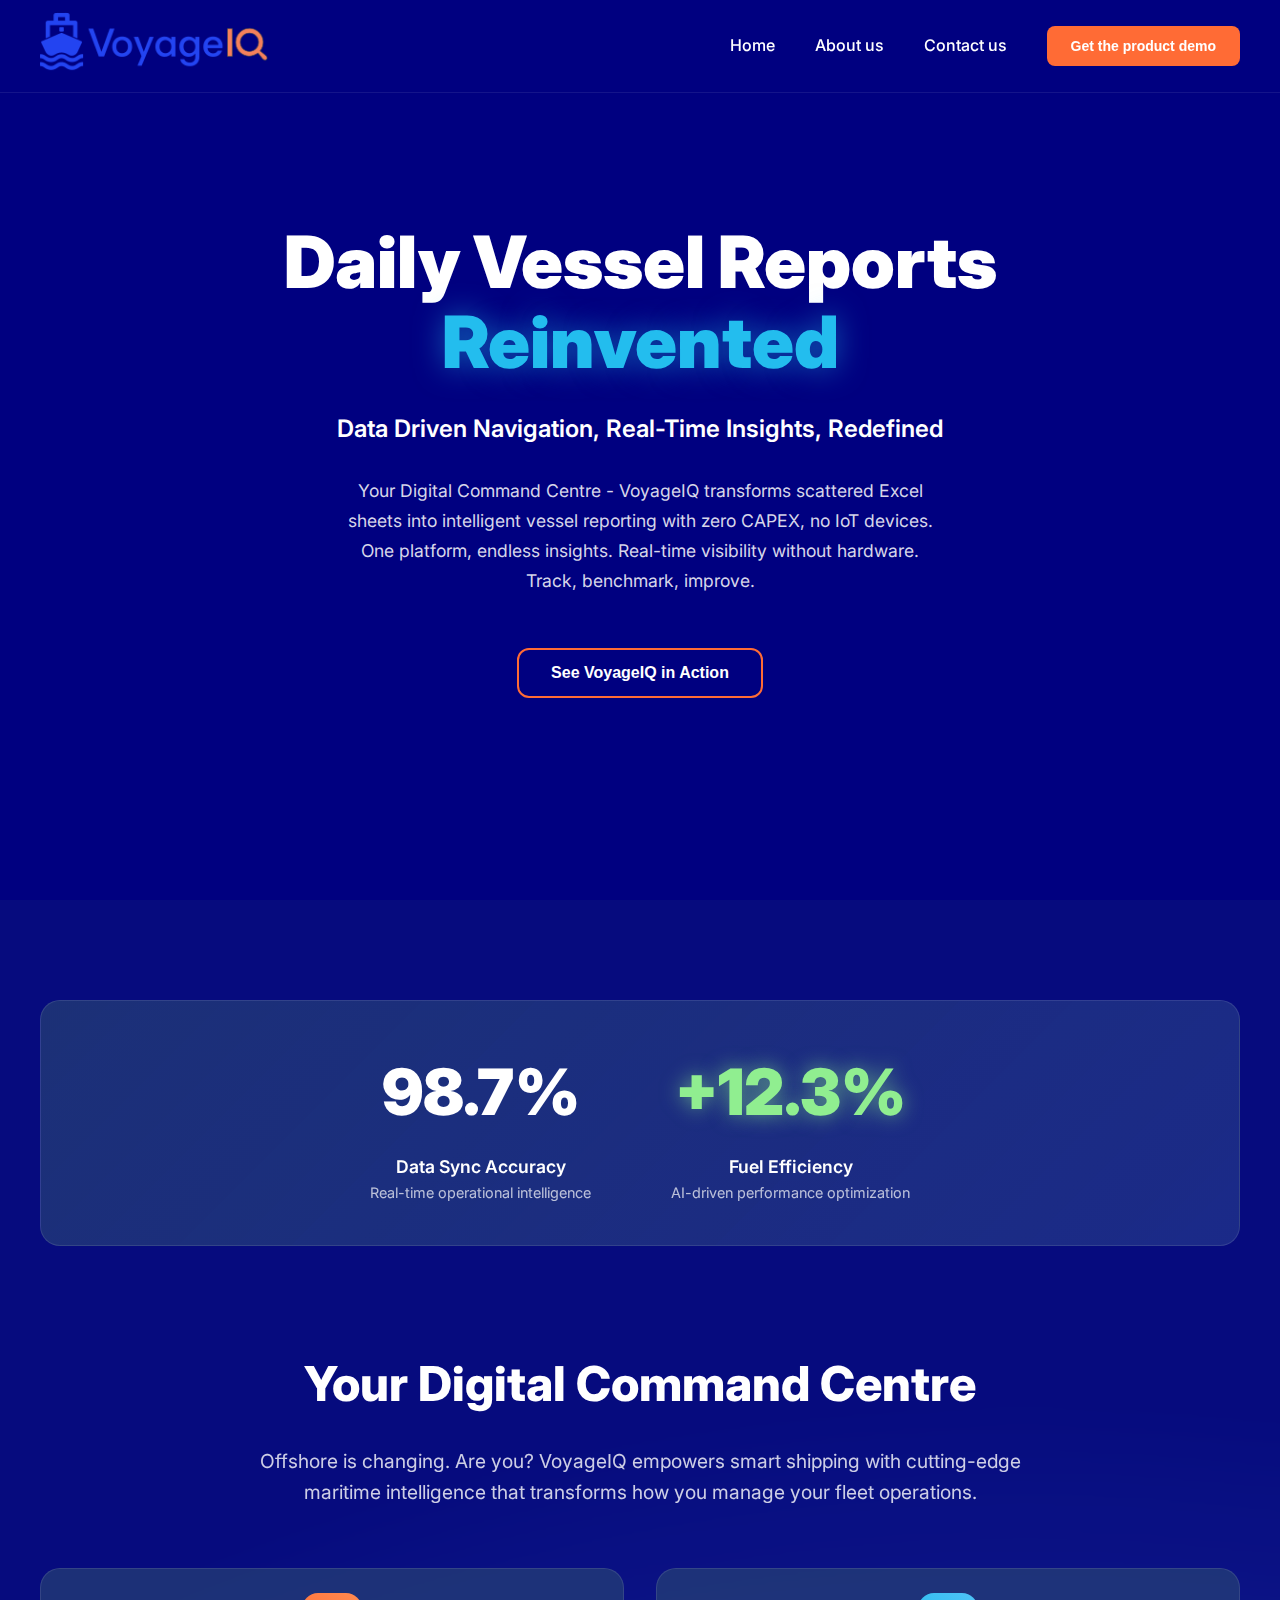
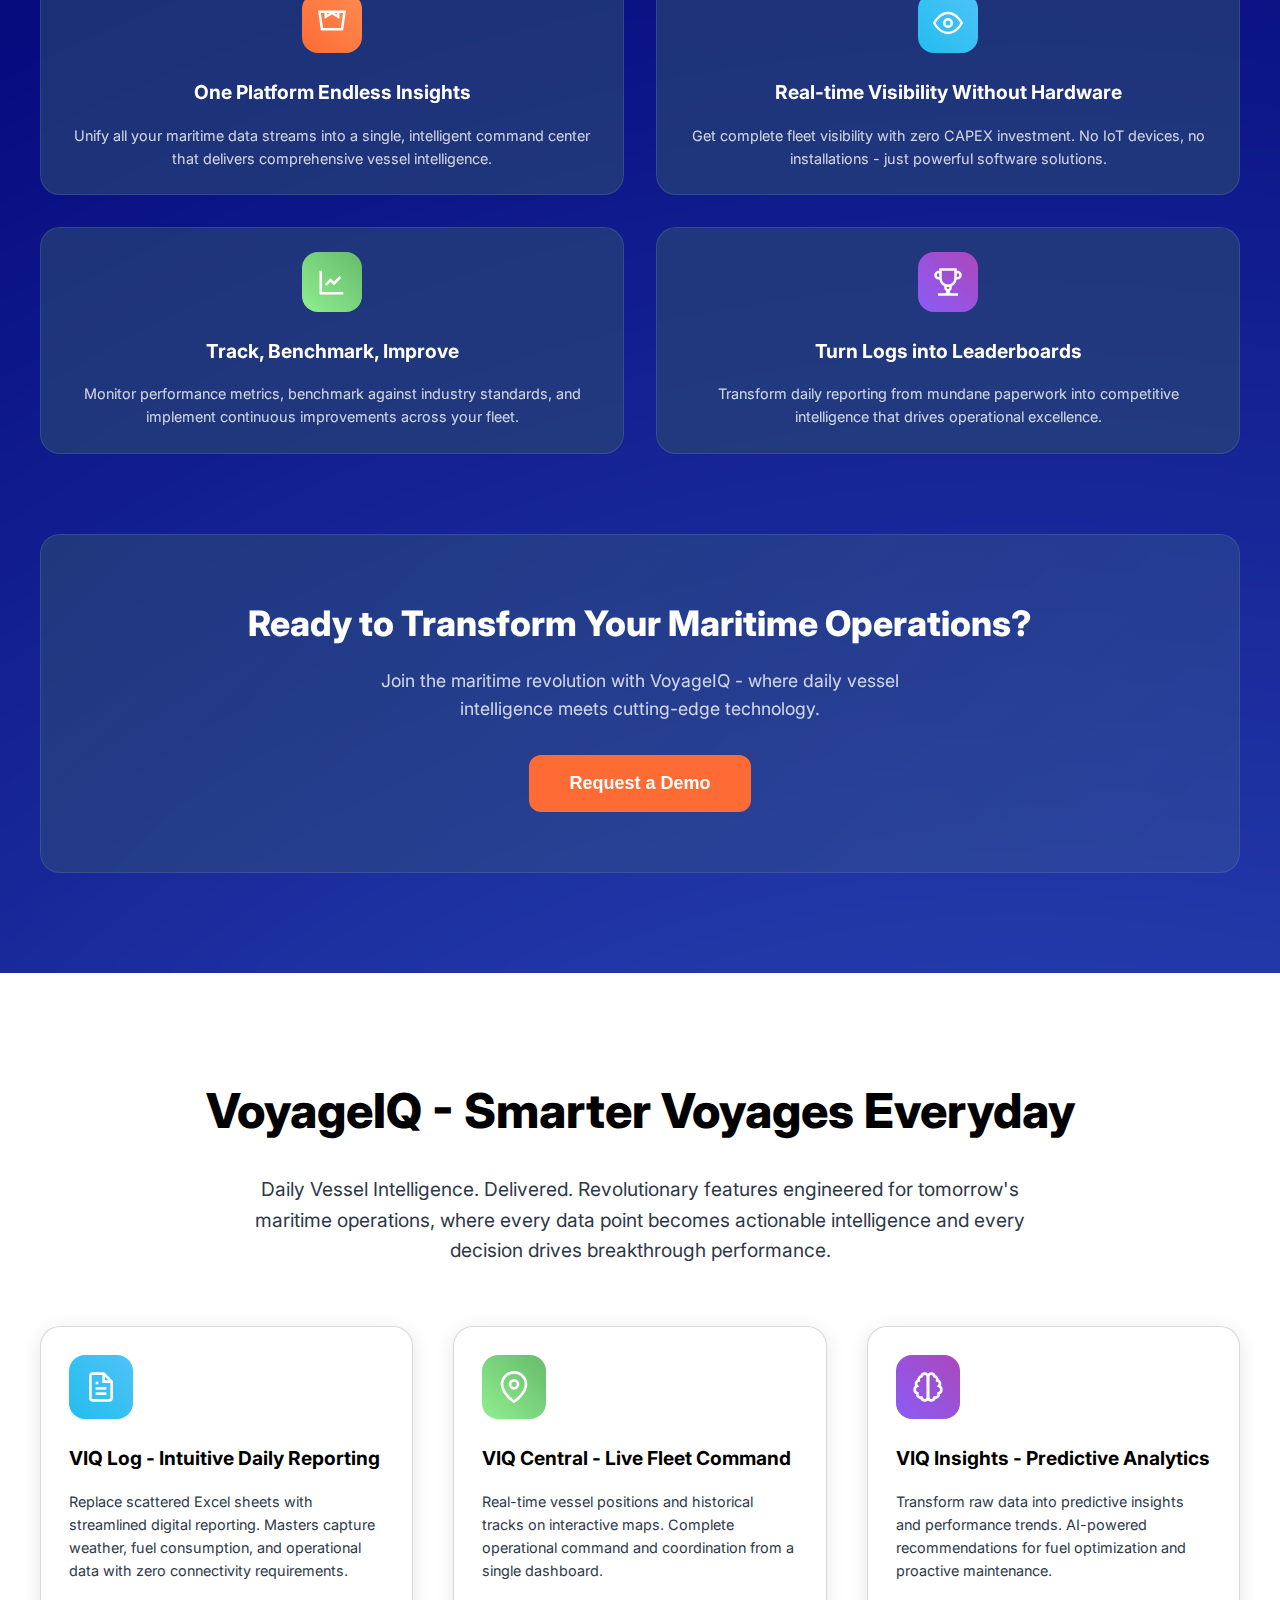
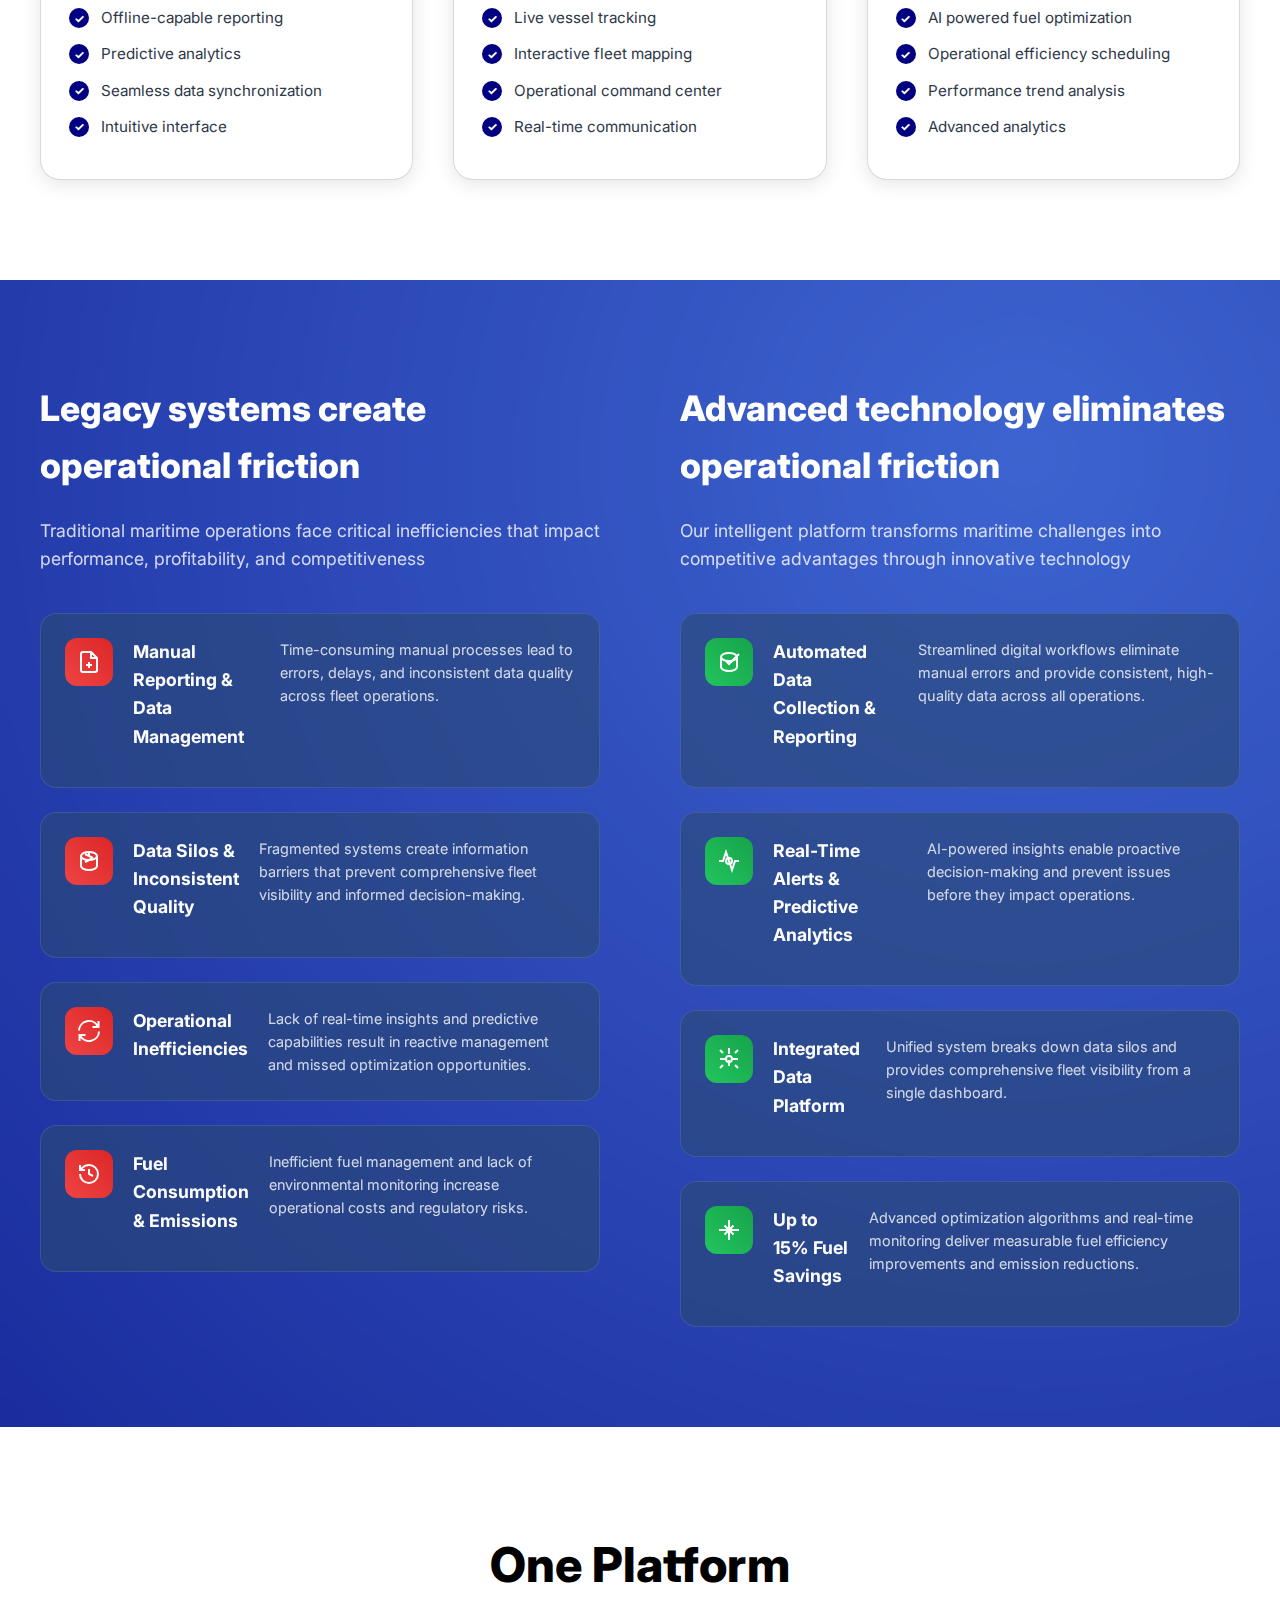
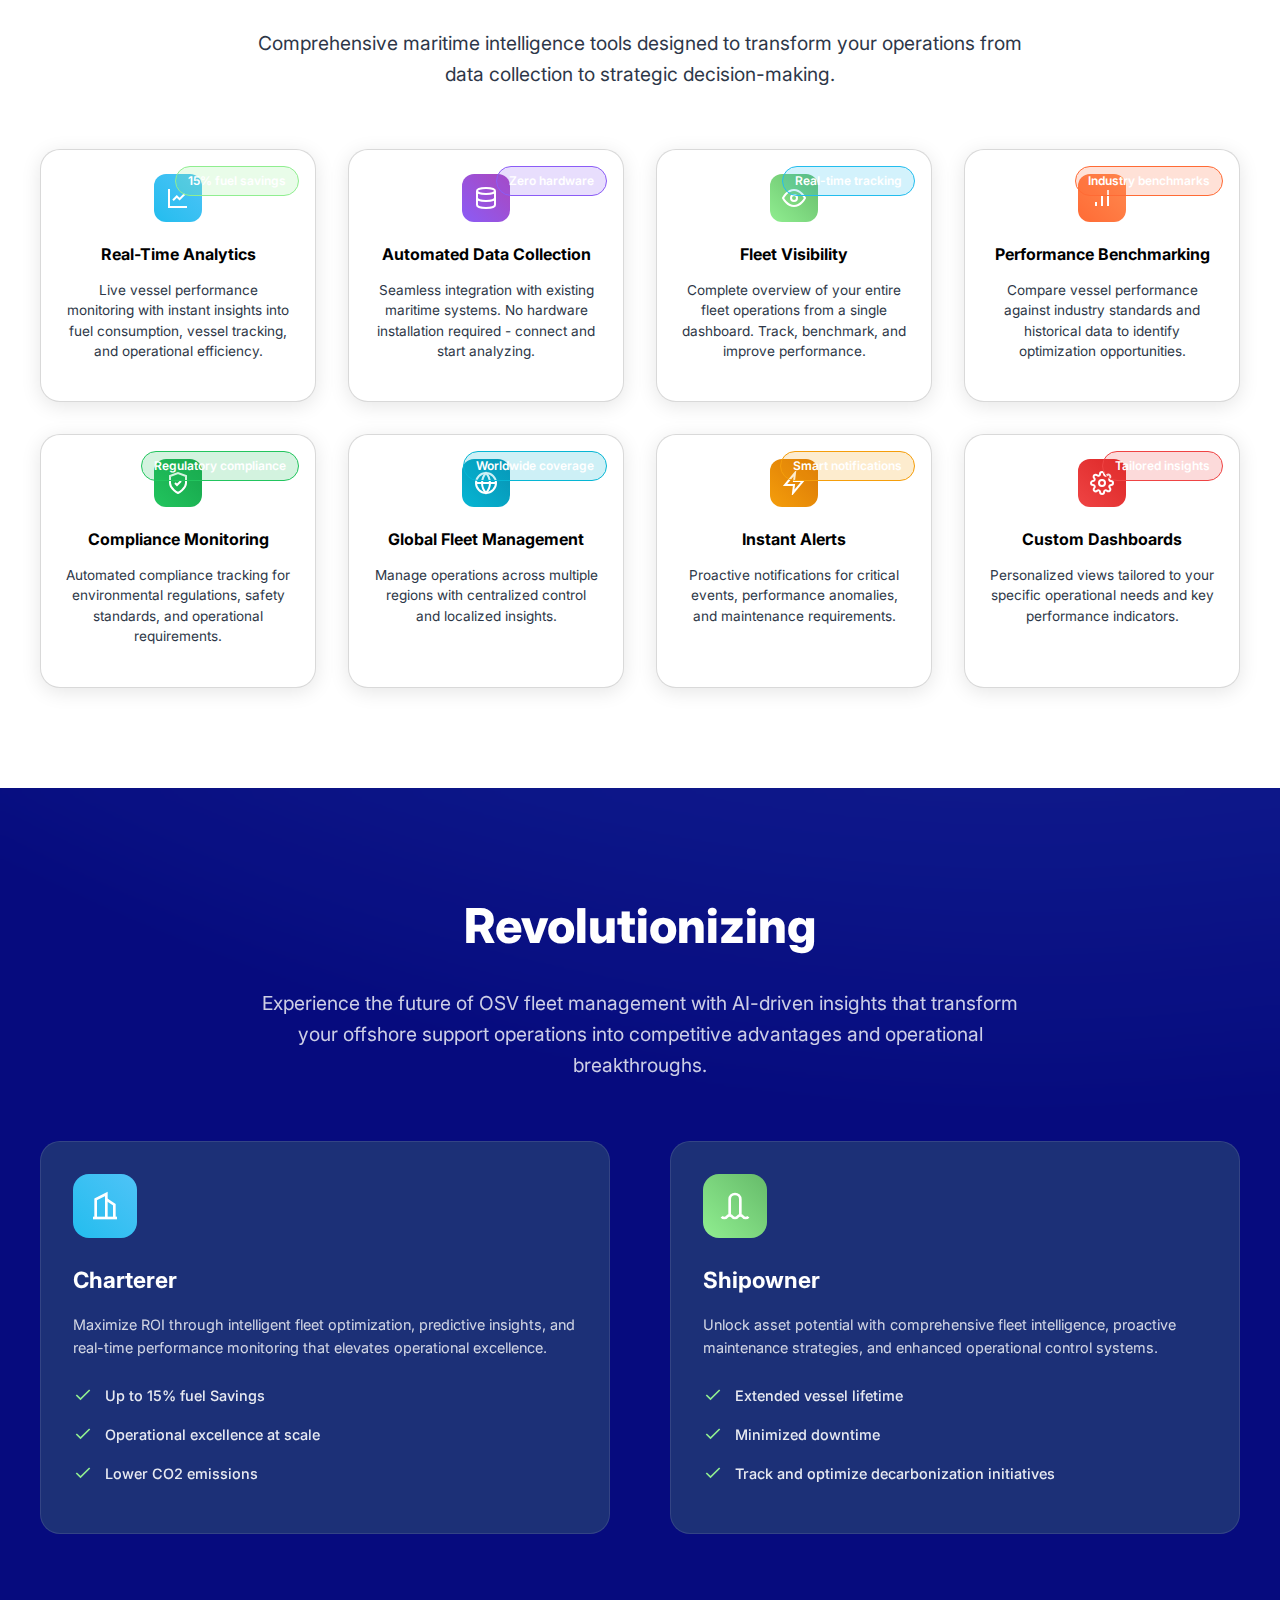
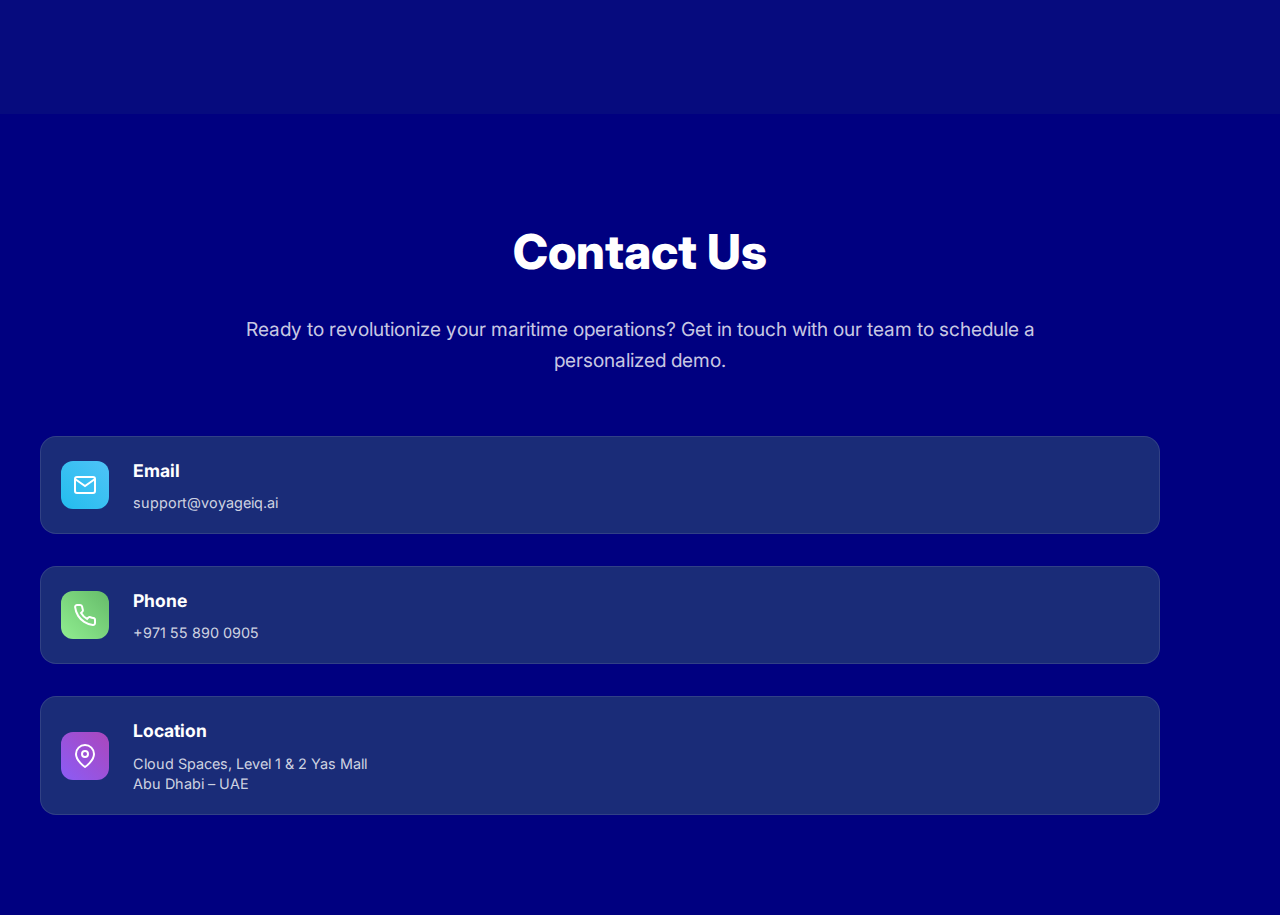
<file: index.html>
<!DOCTYPE html>
<html lang="en">
<head>
    <meta charset="UTF-8">
    <meta name="viewport" content="width=device-width, initial-scale=1.0">
    <title>VoyageIQ - Daily Vessel Reports Reinvented</title>
    <link rel="preconnect" href="https://fonts.googleapis.com">
    <link rel="preconnect" href="https://fonts.gstatic.com" crossorigin>
    <link href="https://fonts.googleapis.com/css2?family=Inter:wght@300;400;500;600;700;800;900&display=swap" rel="stylesheet">
    <link rel="stylesheet" href="styles.css">
</head>
<body>
    <!-- Header -->
    <header class="header">
        <nav class="nav-container">
            <div class="logo">
                <img src="/public/VIQ_LOGO.png" alt="VoyageIQ Logo" style="height: 60px;">
            </div>
        <div class="nav-links">
  <a href="./index.html" class="nav-link">Home</a>
  <a href="./about.html" class="nav-link">About us</a>
                <a href="#contact" class="nav-link">Contact us</a>              
                <a href="contact.html">
                   <button class="demo-btn">Get the product demo</button>
                </a>
            </div>
        </nav>
    </header>

    <!-- Hero Section -->
    <main class="hero-section">
        <div class="hero-container-centered">
            <!-- Centered Content -->
            <div class="hero-content-centered">
              
                <h1 class="hero-headline">
                    <span class="headline-main">Daily Vessel Reports</span>
                    <span class="headline-accent">Reinvented</span>
                </h1>
                
                <h2 class="hero-subheadline">Data Driven Navigation, Real-Time Insights, Redefined</h2>
                
                <p class="hero-description">
                    Your Digital Command Centre - VoyageIQ transforms scattered Excel sheets into intelligent vessel reporting with zero CAPEX, no IoT devices. One platform, endless insights. Real-time visibility without hardware. Track, benchmark, improve.
                </p>
                
                <div class="hero-cta-buttons">
                 <a href="contact.html">                    
                    <button class="cta-secondary">
                        See VoyageIQ in Action
                    </button>
                 </a>
                </div>
                
            </div>
        </div>
    </main>

    <!-- Section 1: Metrics Showcase & Digital Command Centre -->
    <section class="metrics-showcase-section">
        <div class="container">
            <!-- Top Metrics Bar -->
            <div class="metrics-bar">
                <div class="metric-highlight">
                    <div class="metric-number">98.7%</div>
                    <div class="metric-description">Data Sync Accuracy<br><span class="metric-sub">Real-time operational intelligence</span></div>
                </div>
                <div class="metric-highlight">
                    <div class="metric-number positive">+12.3%</div>
                    <div class="metric-description">Fuel Efficiency<br><span class="metric-sub">AI-driven performance optimization</span></div>
                </div>
            </div>

            <!-- Digital Command Centre -->
            <div class="command-centre">
                <h2 class="section-title">Your Digital Command Centre</h2>
                <p class="section-subtitle">Offshore is changing. Are you? VoyageIQ empowers smart shipping with cutting-edge maritime intelligence that transforms how you manage your fleet operations.</p>
                
                <div class="feature-cards-grid">
                    <div class="feature-card">
                        <div class="feature-icon crown-icon">
                            <svg viewBox="0 0 24 24" fill="none" stroke="currentColor" stroke-width="2">
                                <path d="M2 3h20l-2 14H4L2 3z"/>
                                <path d="M7 3v4l5-3 5 3V3"/>
                            </svg>
                        </div>
                        <h3 class="feature-title">One Platform Endless Insights</h3>
                        <p class="feature-description">Unify all your maritime data streams into a single, intelligent command center that delivers comprehensive vessel intelligence.</p>
                    </div>

                    <div class="feature-card">
                        <div class="feature-icon eye-icon">
                            <svg viewBox="0 0 24 24" fill="none" stroke="currentColor" stroke-width="2">
                                <path d="M1 12s4-8 11-8 11 8 11 8-4 8-11 8-11-8-11-8z"/>
                                <circle cx="12" cy="12" r="3"/>
                            </svg>
                        </div>
                        <h3 class="feature-title">Real-time Visibility Without Hardware</h3>
                        <p class="feature-description">Get complete fleet visibility with zero CAPEX investment. No IoT devices, no installations - just powerful software solutions.</p>
                    </div>

                    <div class="feature-card">
                        <div class="feature-icon chart-icon">
                            <svg viewBox="0 0 24 24" fill="none" stroke="currentColor" stroke-width="2">
                                <path d="M3 3v18h18"/>
                                <path d="M18.7 8l-5.1 5.2-2.8-2.7L7 14.3"/>
                            </svg>
                        </div>
                        <h3 class="feature-title">Track, Benchmark, Improve</h3>
                        <p class="feature-description">Monitor performance metrics, benchmark against industry standards, and implement continuous improvements across your fleet.</p>
                    </div>

                    <div class="feature-card">
                        <div class="feature-icon trophy-icon">
                            <svg viewBox="0 0 24 24" fill="none" stroke="currentColor" stroke-width="2">
                                <path d="M6 9H4.5a2.5 2.5 0 0 1 0-5H6"/>
                                <path d="M18 9h1.5a2.5 2.5 0 0 0 0-5H18"/>
                                <path d="M4 22h16"/>
                                <path d="M10 14.66V17c0 .55.47.98.97 1.21C12.04 18.75 13 20.24 13 22"/>
                                <path d="M14 14.66V17c0 .55-.47.98-.97 1.21C11.96 18.75 11 20.24 11 22"/>
                                <path d="M18 2H6v7a6 6 0 0 0 12 0V2Z"/>
                            </svg>
                        </div>
                        <h3 class="feature-title">Turn Logs into Leaderboards</h3>
                        <p class="feature-description">Transform daily reporting from mundane paperwork into competitive intelligence that drives operational excellence.</p>
                    </div>
                </div>

                <!-- Ready to Transform Bar -->
                <div class="transform-bar">
                    <h3 class="transform-title">Ready to Transform Your Maritime Operations?</h3>
                    <p class="transform-subtitle">Join the maritime revolution with VoyageIQ - where daily vessel intelligence meets cutting-edge technology.</p>
                     <a href="contact.html">
                    <button class="transform-cta">Request a Demo</button>
                     </a>
                </div>
            </div>
        </div>
    </section>

    <!-- Section 2: Core Product Pillars -->
    <section class="product-pillars-section">
        <div class="container">
            <h2 class="section-title">VoyageIQ - Smarter Voyages Everyday</h2>
            <p class="section-subtitle">Daily Vessel Intelligence. Delivered. Revolutionary features engineered for tomorrow's maritime operations, where every data point becomes actionable intelligence and every decision drives breakthrough performance.</p>
            
            <div class="pillars-grid">
                <div class="pillar-card">
                    <div class="pillar-icon log-icon">
                        <svg viewBox="0 0 24 24" fill="none" stroke="currentColor" stroke-width="2">
                            <path d="M14 2H6a2 2 0 0 0-2 2v16a2 2 0 0 0 2 2h12a2 2 0 0 0 2-2V8z"/>
                            <polyline points="14,2 14,8 20,8"/>
                            <line x1="16" y1="13" x2="8" y2="13"/>
                            <line x1="16" y1="17" x2="8" y2="17"/>
                            <polyline points="10,9 9,9 8,9"/>
                        </svg>
                    </div>
                    <h3 class="pillar-title">VIQ Log - Intuitive Daily Reporting</h3>
                    <p class="pillar-description">Replace scattered Excel sheets with streamlined digital reporting. Masters capture weather, fuel consumption, and operational data with zero connectivity requirements.</p>
                    <ul class="pillar-features">
                        <li>Offline-capable reporting</li>
                        <li>Predictive analytics</li>
                        <li>Seamless data synchronization</li>
                        <li>Intuitive interface</li>
                    </ul>
                </div>

                <div class="pillar-card">
                    <div class="pillar-icon central-icon">
                        <svg viewBox="0 0 24 24" fill="none" stroke="currentColor" stroke-width="2">
                            <path d="M21 10c0 7-9 13-9 13s-9-6-9-13a9 9 0 0 1 18 0z"/>
                            <circle cx="12" cy="10" r="3"/>
                        </svg>
                    </div>
                    <h3 class="pillar-title">VIQ Central - Live Fleet Command</h3>
                    <p class="pillar-description">Real-time vessel positions and historical tracks on interactive maps. Complete operational command and coordination from a single dashboard.</p>
                    <ul class="pillar-features">
                        <li>Live vessel tracking</li>
                        <li>Interactive fleet mapping</li>
                        <li>Operational command center</li>
                        <li>Real-time communication</li>
                    </ul>
                </div>

                <div class="pillar-card">
                    <div class="pillar-icon insights-icon">
                        <svg viewBox="0 0 24 24" fill="none" stroke="currentColor" stroke-width="2">
                            <path d="M9.5 2A2.5 2.5 0 0 1 12 4.5v15a2.5 2.5 0 0 1-4.96.44 2.5 2.5 0 0 1-2.96-3.08 3 3 0 0 1-.34-5.58 2.5 2.5 0 0 1 1.32-4.24 2.5 2.5 0 0 1 1.98-3A2.5 2.5 0 0 1 9.5 2Z"/>
                            <path d="M14.5 2A2.5 2.5 0 0 0 12 4.5v15a2.5 2.5 0 0 0 4.96.44 2.5 2.5 0 0 0 2.96-3.08 3 3 0 0 0 .34-5.58 2.5 2.5 0 0 0-1.32-4.24 2.5 2.5 0 0 0-1.98-3A2.5 2.5 0 0 0 14.5 2Z"/>
                        </svg>
                    </div>
                    <h3 class="pillar-title">VIQ Insights - Predictive Analytics</h3>
                    <p class="pillar-description">Transform raw data into predictive insights and performance trends. AI-powered recommendations for fuel optimization and proactive maintenance.</p>
                    <ul class="pillar-features">
                        <li>AI powered fuel optimization</li>
                        <li>Operational efficiency scheduling</li>
                        <li>Performance trend analysis</li>
                        <li>Advanced analytics</li>
                    </ul>
                </div>
            </div>
        </div>
    </section>

    <!-- Section 3: Problem vs Solution -->
    <section class="problem-solution-section">
        <div class="container">
            <div class="problem-solution-grid">
                <!-- Problems Column -->
                <div class="problems-column">
                    <h2 class="column-title">Legacy systems create operational friction</h2>
                    <p class="column-subtitle">Traditional maritime operations face critical inefficiencies that impact performance, profitability, and competitiveness</p>
                    
                    <div class="issue-cards">
                        <div class="issue-card">
                            <div class="issue-icon problem-icon">
                                <svg viewBox="0 0 24 24" fill="none" stroke="currentColor" stroke-width="2">
                                    <path d="M14 2H6a2 2 0 0 0-2 2v16a2 2 0 0 0 2 2h12a2 2 0 0 0 2-2V8z"/>
                                    <polyline points="14,2 14,8 20,8"/>
                                    <line x1="12" y1="18" x2="12" y2="12"/>
                                    <line x1="9" y1="15" x2="15" y2="15"/>
                                </svg>
                            </div>
                            <h3 class="issue-title">Manual Reporting & Data Management</h3>
                            <p class="issue-description">Time-consuming manual processes lead to errors, delays, and inconsistent data quality across fleet operations.</p>
                        </div>

                        <div class="issue-card">
                            <div class="issue-icon problem-icon">
                                <svg viewBox="0 0 24 24" fill="none" stroke="currentColor" stroke-width="2">
                                    <path d="M4 7v10c0 2.21 3.582 4 8 4s8-1.79 8-4V7"/>
                                    <ellipse cx="12" cy="7" rx="8" ry="4"/>
                                    <path d="M12 3v4"/>
                                    <path d="M8 5l8 4"/>
                                    <path d="M16 9l-8 4"/>
                                </svg>
                            </div>
                            <h3 class="issue-title">Data Silos & Inconsistent Quality</h3>
                            <p class="issue-description">Fragmented systems create information barriers that prevent comprehensive fleet visibility and informed decision-making.</p>
                        </div>

                        <div class="issue-card">
                            <div class="issue-icon problem-icon">
                                <svg viewBox="0 0 24 24" fill="none" stroke="currentColor" stroke-width="2">
                                    <path d="M21.5 2v6h-6M2.5 22v-6h6M2 11.5a10 10 0 0 1 18.8-4.3M22 12.5a10 10 0 0 1-18.8 4.3"/>
                                </svg>
                            </div>
                            <h3 class="issue-title">Operational Inefficiencies</h3>
                            <p class="issue-description">Lack of real-time insights and predictive capabilities result in reactive management and missed optimization opportunities.</p>
                        </div>

                        <div class="issue-card">
                            <div class="issue-icon problem-icon">
                                <svg viewBox="0 0 24 24" fill="none" stroke="currentColor" stroke-width="2">
                                    <path d="M3 12a9 9 0 1 0 9-9 9.75 9.75 0 0 0-6.74 2.74L3 8"/>
                                    <path d="M3 3v5h5"/>
                                    <path d="M12 7v5l4 2"/>
                                </svg>
                            </div>
                            <h3 class="issue-title">Fuel Consumption & Emissions</h3>
                            <p class="issue-description">Inefficient fuel management and lack of environmental monitoring increase operational costs and regulatory risks.</p>
                        </div>
                    </div>
                </div>

                <!-- Solutions Column -->
                <div class="solutions-column">
                    <h2 class="column-title">Advanced technology eliminates operational friction</h2>
                    <p class="column-subtitle">Our intelligent platform transforms maritime challenges into competitive advantages through innovative technology</p>
                    
                    <div class="solution-cards">
                        <div class="solution-card">
                            <div class="solution-icon success-icon">
                                <svg viewBox="0 0 24 24" fill="none" stroke="currentColor" stroke-width="2">
                                    <path d="M4 7v10c0 2.21 3.582 4 8 4s8-1.79 8-4V7"/>
                                    <ellipse cx="12" cy="7" rx="8" ry="4"/>
                                    <polyline points="9,11 12,14 22,4"/>
                                </svg>
                            </div>
                            <h3 class="solution-title">Automated Data Collection & Reporting</h3>
                            <p class="solution-description">Streamlined digital workflows eliminate manual errors and provide consistent, high-quality data across all operations.</p>
                        </div>

                        <div class="solution-card">
                            <div class="solution-icon success-icon">
                                <svg viewBox="0 0 24 24" fill="none" stroke="currentColor" stroke-width="2">
                                    <polyline points="22,12 18,12 15,21 9,3 6,12 2,12"/>
                                    <circle cx="12" cy="12" r="3"/>
                                </svg>
                            </div>
                            <h3 class="solution-title">Real-Time Alerts & Predictive Analytics</h3>
                            <p class="solution-description">AI-powered insights enable proactive decision-making and prevent issues before they impact operations.</p>
                        </div>

                        <div class="solution-card">
                            <div class="solution-icon success-icon">
                                <svg viewBox="0 0 24 24" fill="none" stroke="currentColor" stroke-width="2">
                                    <circle cx="12" cy="12" r="3"/>
                                    <path d="M12 1v6m0 6v6"/>
                                    <path d="m21 12-6 0m-6 0-6 0"/>
                                    <path d="m21 21-3-3m-12-12-3-3"/>
                                    <path d="m21 3-3 3m-12 12-3 3"/>
                                </svg>
                            </div>
                            <h3 class="solution-title">Integrated Data Platform</h3>
                            <p class="solution-description">Unified system breaks down data silos and provides comprehensive fleet visibility from a single dashboard.</p>
                        </div>

                        <div class="solution-card">
                            <div class="solution-icon success-icon">
                                <svg viewBox="0 0 24 24" fill="none" stroke="currentColor" stroke-width="2">
                                    <path d="M12 2v20M2 12h20"/>
                                    <path d="M7.5 7.5 16.5 16.5"/>
                                    <path d="M7.5 16.5 16.5 7.5"/>
                                    <circle cx="12" cy="12" r="2"/>
                                </svg>
                            </div>
                            <h3 class="solution-title">Up to 15% Fuel Savings</h3>
                            <p class="solution-description">Advanced optimization algorithms and real-time monitoring deliver measurable fuel efficiency improvements and emission reductions.</p>
                        </div>
                    </div>
                </div>
            </div>
        </div>
    </section>

    <!-- Section 4: Comprehensive Platform Features -->
    <section class="platform-features-section">
        <div class="container">
            <h2 class="section-title">One Platform</h2>
            <p class="section-subtitle">Comprehensive maritime intelligence tools designed to transform your operations from data collection to strategic decision-making.</p>
            
            <div class="features-grid">
                <div class="platform-feature-card">
                    <div class="platform-feature-icon analytics-icon">
                        <svg viewBox="0 0 24 24" fill="none" stroke="currentColor" stroke-width="2">
                            <path d="M3 3v18h18"/>
                            <path d="M18.7 8l-5.1 5.2-2.8-2.7L7 14.3"/>
                        </svg>
                    </div>
                    <h3 class="platform-feature-title">Real-Time Analytics</h3>
                    <p class="platform-feature-description">Live vessel performance monitoring with instant insights into fuel consumption, vessel tracking, and operational efficiency.</p>
                    <div class="feature-tag fuel-tag">15% fuel savings</div>
                </div>

                <div class="platform-feature-card">
                    <div class="platform-feature-icon data-icon">
                        <svg viewBox="0 0 24 24" fill="none" stroke="currentColor" stroke-width="2">
                            <ellipse cx="12" cy="5" rx="9" ry="3"/>
                            <path d="M21 12c0 1.66-4 3-9 3s-9-1.34-9-3"/>
                            <path d="M3 5v14c0 1.66 4 3 9 3s9-1.34 9-3V5"/>
                        </svg>
                    </div>
                    <h3 class="platform-feature-title">Automated Data Collection</h3>
                    <p class="platform-feature-description">Seamless integration with existing maritime systems. No hardware installation required - connect and start analyzing.</p>
                    <div class="feature-tag hardware-tag">Zero hardware</div>
                </div>

                <div class="platform-feature-card">
                    <div class="platform-feature-icon visibility-icon">
                        <svg viewBox="0 0 24 24" fill="none" stroke="currentColor" stroke-width="2">
                            <path d="M1 12s4-8 11-8 11 8 11 8-4 8-11 8-11-8-11-8z"/>
                            <circle cx="12" cy="12" r="3"/>
                        </svg>
                    </div>
                    <h3 class="platform-feature-title">Fleet Visibility</h3>
                    <p class="platform-feature-description">Complete overview of your entire fleet operations from a single dashboard. Track, benchmark, and improve performance.</p>
                    <div class="feature-tag tracking-tag">Real-time tracking</div>
                </div>

                <div class="platform-feature-card">
                    <div class="platform-feature-icon benchmark-icon">
                        <svg viewBox="0 0 24 24" fill="none" stroke="currentColor" stroke-width="2">
                            <path d="M12 20V10"/>
                            <path d="M18 20V4"/>
                            <path d="M6 20v-4"/>
                        </svg>
                    </div>
                    <h3 class="platform-feature-title">Performance Benchmarking</h3>
                    <p class="platform-feature-description">Compare vessel performance against industry standards and historical data to identify optimization opportunities.</p>
                    <div class="feature-tag benchmark-tag">Industry benchmarks</div>
                </div>

                <div class="platform-feature-card">
                    <div class="platform-feature-icon compliance-icon">
                        <svg viewBox="0 0 24 24" fill="none" stroke="currentColor" stroke-width="2">
                            <path d="M12 22s8-4 8-10V5l-8-3-8 3v7c0 6 8 10 8 10z"/>
                            <path d="M9 12l2 2 4-4"/>
                        </svg>
                    </div>
                    <h3 class="platform-feature-title">Compliance Monitoring</h3>
                    <p class="platform-feature-description">Automated compliance tracking for environmental regulations, safety standards, and operational requirements.</p>
                    <div class="feature-tag compliance-tag">Regulatory compliance</div>
                </div>

                <div class="platform-feature-card">
                    <div class="platform-feature-icon global-icon">
                        <svg viewBox="0 0 24 24" fill="none" stroke="currentColor" stroke-width="2">
                            <circle cx="12" cy="12" r="10"/>
                            <line x1="2" y1="12" x2="22" y2="12"/>
                            <path d="M12 2a15.3 15.3 0 0 1 4 10 15.3 15.3 0 0 1-4 10 15.3 15.3 0 0 1-4-10 15.3 15.3 0 0 1 4-10z"/>
                        </svg>
                    </div>
                    <h3 class="platform-feature-title">Global Fleet Management</h3>
                    <p class="platform-feature-description">Manage operations across multiple regions with centralized control and localized insights.</p>
                    <div class="feature-tag global-tag">Worldwide coverage</div>
                </div>

                <div class="platform-feature-card">
                    <div class="platform-feature-icon alerts-icon">
                        <svg viewBox="0 0 24 24" fill="none" stroke="currentColor" stroke-width="2">
                            <path d="M13 2L3 14h9l-1 8 10-12h-9l1-8z"/>
                        </svg>
                    </div>
                    <h3 class="platform-feature-title">Instant Alerts</h3>
                    <p class="platform-feature-description">Proactive notifications for critical events, performance anomalies, and maintenance requirements.</p>
                    <div class="feature-tag alerts-tag">Smart notifications</div>
                </div>

                <div class="platform-feature-card">
                    <div class="platform-feature-icon dashboard-icon">
                        <svg viewBox="0 0 24 24" fill="none" stroke="currentColor" stroke-width="2">
                            <circle cx="12" cy="12" r="3"/>
                            <path d="M19.4 15a1.65 1.65 0 0 0 .33 1.82l.06.06a2 2 0 0 1 0 2.83 2 2 0 0 1-2.83 0l-.06-.06a1.65 1.65 0 0 0-1.82-.33 1.65 1.65 0 0 0-1 1.51V21a2 2 0 0 1-2 2 2 2 0 0 1-2-2v-.09A1.65 1.65 0 0 0 9 19.4a1.65 1.65 0 0 0-1.82.33l-.06.06a2 2 0 0 1-2.83 0 2 2 0 0 1 0-2.83l.06-.06a1.65 1.65 0 0 0 .33-1.82 1.65 1.65 0 0 0-1.51-1H3a2 2 0 0 1-2-2 2 2 0 0 1 2-2h.09A1.65 1.65 0 0 0 4.6 9a1.65 1.65 0 0 0-.33-1.82l-.06-.06a2 2 0 0 1 0-2.83 2 2 0 0 1 2.83 0l.06.06a1.65 1.65 0 0 0 1.82.33H9a1.65 1.65 0 0 0 1-1.51V3a2 2 0 0 1 2-2 2 2 0 0 1 2 2v.09a1.65 1.65 0 0 0 1 1.51 1.65 1.65 0 0 0 1.82-.33l.06-.06a2 2 0 0 1 2.83 0 2 2 0 0 1 0 2.83l-.06.06a1.65 1.65 0 0 0-.33 1.82V9a1.65 1.65 0 0 0 1.51 1H21a2 2 0 0 1 2 2 2 2 0 0 1-2 2h-.09a1.65 1.65 0 0 0-1.51 1z"/>
                        </svg>
                    </div>
                    <h3 class="platform-feature-title">Custom Dashboards</h3>
                    <p class="platform-feature-description">Personalized views tailored to your specific operational needs and key performance indicators.</p>
                    <div class="feature-tag insights-tag">Tailored insights</div>
                </div>
            </div>
        </div>
    </section>

    <!-- Section 5: Revolutionizing for Stakeholders -->
    <section class="stakeholders-section">
        <div class="container">
            <h2 class="section-title">Revolutionizing</h2>
            <p class="section-subtitle">Experience the future of OSV fleet management with AI-driven insights that transform your offshore support operations into competitive advantages and operational breakthroughs.</p>
            
            <div class="stakeholders-grid">
                <div class="stakeholder-card charterer-card">
                    <div class="stakeholder-icon charterer-icon">
                        <svg viewBox="0 0 24 24" fill="none" stroke="currentColor" stroke-width="2">
                            <path d="M3 21h18"/>
                            <path d="M5 21V7l8-4v18"/>
                            <path d="M19 21V11l-6-4"/>
                        </svg>
                    </div>
                    <h3 class="stakeholder-title">Charterer</h3>
                    <p class="stakeholder-description">Maximize ROI through intelligent fleet optimization, predictive insights, and real-time performance monitoring that elevates operational excellence.</p>
                    <ul class="stakeholder-benefits">
                        <li>
                            <svg class="check-icon" viewBox="0 0 24 24" fill="none" stroke="currentColor" stroke-width="2">
                                <polyline points="20,6 9,17 4,12"/>
                            </svg>
                            Up to 15% fuel Savings
                        </li>
                        <li>
                            <svg class="check-icon" viewBox="0 0 24 24" fill="none" stroke="currentColor" stroke-width="2">
                                <polyline points="20,6 9,17 4,12"/>
                            </svg>
                            Operational excellence at scale
                        </li>
                        <li>
                            <svg class="check-icon" viewBox="0 0 24 24" fill="none" stroke="currentColor" stroke-width="2">
                                <polyline points="20,6 9,17 4,12"/>
                            </svg>
                            Lower CO2 emissions
                        </li>
                    </ul>
                </div>

                <div class="stakeholder-card shipowner-card">
                    <div class="stakeholder-icon shipowner-icon">
                        <svg viewBox="0 0 24 24" fill="none" stroke="currentColor" stroke-width="2">
                            <path d="M2 20a2.4 2.4 0 0 0 2 1 2.4 2.4 0 0 0 2-1 2.4 2.4 0 0 1 2-1 2.4 2.4 0 0 1 2 1 2.4 2.4 0 0 0 2 1 2.4 2.4 0 0 0 2-1 2.4 2.4 0 0 1 2-1 2.4 2.4 0 0 1 2 1 2.4 2.4 0 0 0 2 1 2.4 2.4 0 0 0 2-1"/>
                            <path d="M8 19V7a4 4 0 0 1 8 0v12"/>
                            <path d="M12 4h0"/>
                        </svg>
                    </div>
                    <h3 class="stakeholder-title">Shipowner</h3>
                    <p class="stakeholder-description">Unlock asset potential with comprehensive fleet intelligence, proactive maintenance strategies, and enhanced operational control systems.</p>
                    <ul class="stakeholder-benefits">
                        <li>
                            <svg class="check-icon" viewBox="0 0 24 24" fill="none" stroke="currentColor" stroke-width="2">
                                <polyline points="20,6 9,17 4,12"/>
                            </svg>
                            Extended vessel lifetime
                        </li>
                        <li>
                            <svg class="check-icon" viewBox="0 0 24 24" fill="none" stroke="currentColor" stroke-width="2">
                                <polyline points="20,6 9,17 4,12"/>
                            </svg>
                            Minimized downtime
                        </li>
                        <li>
                            <svg class="check-icon" viewBox="0 0 24 24" fill="none" stroke="currentColor" stroke-width="2">
                                <polyline points="20,6 9,17 4,12"/>
                            </svg>
                            Track and optimize decarbonization initiatives
                        </li>
                    </ul>
                </div>
            </div>
        </div>
    </section>

    <!-- Section 6: Contact -->
    <section id="contact" class="contact-section">
        <div class="container">
            <h2 class="section-title">Contact Us</h2>
            <p class="section-subtitle">Ready to revolutionize your maritime operations? Get in touch with our team to schedule a personalized demo.</p>
            
            <div class="contact-content">
                <div class="contact-methods">
                    <div class="contact-method">
                        <div class="contact-icon email-icon">
                            <svg viewBox="0 0 24 24" fill="none" stroke="currentColor" stroke-width="2">
                                <path d="M4 4h16c1.1 0 2 .9 2 2v12c0 1.1-.9 2-2 2H4c-1.1 0-2-.9-2-2V6c0-1.1.9-2 2-2z"/>
                                <polyline points="22,6 12,13 2,6"/>
                            </svg>
                        </div>
                        <div class="contact-details">
                            <h3>Email</h3>
                            <p>support@voyageiq.ai</p>
                        </div>
                    </div>

                    <div class="contact-method">
                        <div class="contact-icon phone-icon">
                            <svg viewBox="0 0 24 24" fill="none" stroke="currentColor" stroke-width="2">
                                <path d="M22 16.92v3a2 2 0 0 1-2.18 2 19.79 19.79 0 0 1-8.63-3.07 19.5 19.5 0 0 1-6-6 19.79 19.79 0 0 1-3.07-8.67A2 2 0 0 1 4.11 2h3a2 2 0 0 1 2 1.72 12.84 12.84 0 0 0 .7 2.81 2 2 0 0 1-.45 2.11L8.09 9.91a16 16 0 0 0 6 6l1.27-1.27a2 2 0 0 1 2.11-.45 12.84 12.84 0 0 0 2.81.7A2 2 0 0 1 22 16.92z"/>
                            </svg>
                        </div>
                        <div class="contact-details">
                            <h3>Phone</h3>
                            <p>+971 55 890 0905</p>
                        </div>
                    </div>

                    <div class="contact-method">
                        <div class="contact-icon location-icon">
                            <svg viewBox="0 0 24 24" fill="none" stroke="currentColor" stroke-width="2">
                                <path d="M21 10c0 7-9 13-9 13s-9-6-9-13a9 9 0 0 1 18 0z"/>
                                <circle cx="12" cy="10" r="3"/>
                            </svg>
                        </div>
                        <div class="contact-details">
                            <h3>Location</h3>
                            <p>Cloud Spaces, Level 1 & 2 Yas Mall<br>Abu Dhabi – UAE</p>
                        </div>
                    </div>
                </div>                
            </div>
        </div>
    </section>
</body>
</html>
</file>
<file: styles.css>
* {
    margin: 0;
    padding: 0;
    box-sizing: border-box;
}

body {
    font-family: 'Inter', sans-serif;
    background: radial-gradient(circle at 80% 50%, #4169E1 0%, #000080 60%);
    color: #ffffff;
    line-height: 1.6;
    overflow-x: hidden;
    min-height: 100vh;
}

.container {
    max-width: 1400px;
    margin: 0 auto;
    padding: 0 40px;
}

/* Header */
.header {
    position: fixed;
    top: 0;
    left: 0;
    width: 100%;
    background: rgba(0, 0, 128, 0.9);
    backdrop-filter: blur(20px);
    border-bottom: 1px solid rgba(255, 255, 255, 0.08);
    z-index: 1000;
    padding: 12px 0;
    transition: all 0.3s ease;
}

.nav-container {
    display: flex;
    justify-content: space-between;
    align-items: center;
    max-width: 1400px;
    margin: 0 auto;
    padding: 0 40px;
}

.logo-image {
    width: 60px;
    height: 60px;
    object-fit: contain;
    border-radius: 12px;
    transition: transform 0.3s ease;
}

.logo-image:hover {
    transform: scale(1.05);
}

.nav-links {
    display: flex;
    gap: 40px;
    align-items: center;
}

.nav-link {
    color: #ffffff;
    text-decoration: none;
    font-weight: 500;
    font-size: 16px;
    transition: all 0.3s ease;
    position: relative;
}

.nav-link:hover {
    color: #23BDEE;
}

.demo-btn {
    background: #FF6B35;
    color: #ffffff;
    border: none;
    padding: 12px 24px;
    border-radius: 8px;
    font-weight: 600;
    font-size: 14px;
    cursor: pointer;
    transition: all 0.3s ease;
    position: relative;
    overflow: hidden;
}

.demo-btn::before {
    content: '';
    position: absolute;
    top: 0;
    left: -100%;
    width: 100%;
    height: 100%;
    background: linear-gradient(90deg, transparent, rgba(255, 255, 255, 0.2), transparent);
    transition: left 0.6s;
}

.demo-btn:hover::before {
    left: 100%;
}

.demo-btn:hover {
    transform: translateY(-2px);
    box-shadow: 0 8px 20px rgba(255, 107, 53, 0.4);
}

/* Hero Section */
.hero-section {
    position: relative;
    z-index: 2;
    min-height: 100vh;
    display: flex;
    align-items: center;
    padding-top: 100px;
    padding-bottom: 80px;
}

.hero-container {
    max-width: 1400px;
    margin: 0 auto;
    padding: 0 40px;
    display: grid;
    grid-template-columns: 1.2fr 0.8fr;
    gap: 80px;
    align-items: center;
}

.hero-container-centered {
    max-width: 1200px;
    margin: 0 auto;
    padding: 0 40px;
    display: flex;
    flex-direction: column;
    align-items: center;
    text-align: center;
}

/* Left Column - Core Messaging */
.hero-content {
    display: flex;
    flex-direction: column;
    gap: 32px;
}

.hero-content-centered {
    display: flex;
    flex-direction: column;
    align-items: center;
    gap: 32px;
    text-align: center;
    max-width: 1100px;
    padding: 0 60px;
}

.live-indicator {
    display: flex;
    align-items: center;
    gap: 12px;
    margin-bottom: 8px;
    justify-content: center;
}

.live-dot {
    width: 12px;
    height: 12px;
    background: #90EE90;
    border-radius: 50%;
    box-shadow: 0 0 15px rgba(144, 238, 144, 0.6);
    animation: livePulse 2s ease-in-out infinite;
}

.live-text {
    color: rgba(255, 255, 255, 0.8);
    font-size: 14px;
    font-weight: 500;
}

@keyframes livePulse {
    0%, 100% {
        opacity: 1;
        transform: scale(1);
    }
    50% {
        opacity: 0.7;
        transform: scale(1.2);
    }
}

.hero-headline {
    font-size: 4.5rem;
    font-weight: 900;
    line-height: 1.1;
    margin: 0;
}

.headline-main {
    color: #ffffff;
    display: block;
}

.headline-accent {
    color: #23BDEE;
    display: block;
    text-shadow: 0 0 30px rgba(35, 189, 238, 0.5);
}

.hero-subheadline {
    font-size: 1.5rem;
    font-weight: 600;
    color: #ffffff;
    margin: 0;
    line-height: 1.3;
}

.hero-description {
    font-size: 1.1rem;
    color: rgba(255, 255, 255, 0.85);
    line-height: 1.7;
    max-width: 600px;
    margin: 0;
}

.hero-cta-buttons {
    display: flex;
    gap: 20px;
    margin-top: 20px;
    justify-content: center;
    flex-wrap: wrap;
}

.cta-primary {
    display: flex;
    align-items: center;
    gap: 12px;
    background: #FF6B35;
    color: #ffffff;
    border: none;
    padding: 16px 32px;
    border-radius: 12px;
    font-weight: 600;
    font-size: 16px;
    cursor: pointer;
    transition: all 0.3s ease;
    position: relative;
    overflow: hidden;
}

.cta-icon {
    width: 20px;
    height: 20px;
}

.cta-primary::before {
    content: '';
    position: absolute;
    top: 0;
    left: -100%;
    width: 100%;
    height: 100%;
    background: linear-gradient(90deg, transparent, rgba(255, 255, 255, 0.2), transparent);
    transition: left 0.6s;
}

.cta-primary:hover::before {
    left: 100%;
}

.cta-primary:hover {
    transform: translateY(-3px);
    box-shadow: 0 12px 30px rgba(255, 107, 53, 0.4);
}

.cta-secondary {
    background: transparent;
    color: #ffffff;
    border: 2px solid #FF6B35;
    padding: 14px 32px;
    border-radius: 12px;
    font-weight: 600;
    font-size: 16px;
    cursor: pointer;
    transition: all 0.3s ease;
}

.cta-secondary:hover {
    background: rgba(255, 107, 53, 0.1);
    transform: translateY(-3px);
    box-shadow: 0 8px 20px rgba(255, 107, 53, 0.2);
}

/* Hero Image Preview */
.hero-image-preview {
    margin-top: 40px;
}

.hero-preview-image {
    width: 100%;
    max-width: 600px;
    height: auto;
    border-radius: 16px;
    box-shadow: 0 20px 60px rgba(0, 0, 0, 0.3);
    border: 1px solid rgba(255, 255, 255, 0.1);
    transition: all 0.3s ease;
}

.hero-preview-image:hover {
    transform: translateY(-8px);
    box-shadow: 0 30px 80px rgba(35, 189, 238, 0.3);
}

/* Right Column - Platform Preview */
.platform-preview {
    display: flex;
    justify-content: center;
    align-items: center;
}

.platform-preview-image {
    width: 100%;
    max-width: 600px;
    height: auto;
    border-radius: 16px;
    box-shadow: 0 20px 60px rgba(0, 212, 255, 0.2);
    border: 1px solid rgba(255, 255, 255, 0.1);
    backdrop-filter: blur(10px);
    transition: all 0.3s ease;
    display: block;
}

.platform-preview-image:hover {
    transform: translateY(-8px);
    box-shadow: 0 30px 80px rgba(0, 212, 255, 0.3);
}

.hero-image-container {
    margin-top: 60px;
    display: flex;
    justify-content: center;
}

.hero-image-centered {
    width: 100%;
    max-width: 800px;
    height: auto;
    border-radius: 16px;
    box-shadow: 0 20px 60px rgba(0, 212, 255, 0.2);
    border: 1px solid rgba(255, 255, 255, 0.1);
    backdrop-filter: blur(10px);
    transition: all 0.3s ease;
    display: block;
}

.hero-image-centered:hover {
    transform: translateY(-8px);
    box-shadow: 0 30px 80px rgba(0, 212, 255, 0.3);
}

/* Section Titles */
.section-title {
    font-size: 3rem;
    font-weight: 800;
    color: #ffffff;
    text-align: center;
    margin-bottom: 24px;
}

.section-subtitle {
    font-size: 1.2rem;
    color: rgba(255, 255, 255, 0.8);
    text-align: center;
    max-width: 800px;
    margin: 0 auto 60px;
    line-height: 1.6;
}

/* Section 1: Metrics Showcase & Digital Command Centre */
.metrics-showcase-section {
    position: relative;
    z-index: 2;
    padding: 100px 0;
    background: rgba(43, 74, 115, 0.15);
    backdrop-filter: blur(10px);
}

.metrics-bar {
    display: flex;
    justify-content: center;
    gap: 80px;
    margin-bottom: 100px;
    padding: 40px;
    background: linear-gradient(135deg, rgba(43, 74, 115, 0.6), rgba(59, 89, 152, 0.4));
    border-radius: 20px;
    border: 1px solid rgba(255, 255, 255, 0.1);
}

.metric-highlight {
    text-align: center;
}

.metric-number {
    font-size: 4rem;
    font-weight: 900;
    color: #ffffff;
    margin-bottom: 12px;
}

.metric-number.positive {
    color: #90EE90;
    text-shadow: 0 0 20px rgba(144, 238, 144, 0.6);
}

.metric-description {
    font-size: 1.1rem;
    font-weight: 600;
    color: #ffffff;
    line-height: 1.4;
}

.metric-sub {
    font-size: 0.9rem;
    font-weight: 400;
    color: rgba(255, 255, 255, 0.7);
}

.command-centre {
    margin-top: 80px;
}

.feature-cards-grid {
    display: grid;
    grid-template-columns: repeat(2, 1fr);
    gap: 32px;
    margin-bottom: 80px;
}

.feature-card {
    background: rgba(43, 74, 115, 0.6);
    border-radius: 20px;
    padding: 24px;
    border: 1px solid rgba(255, 255, 255, 0.1);
    transition: all 0.3s ease;
    text-align: center;
}

.feature-card:hover {
    transform: translateY(-8px);
    box-shadow: 0 20px 40px rgba(35, 189, 238, 0.2);
    border-color: rgba(35, 189, 238, 0.3);
}

.feature-icon {
    width: 60px;
    height: 60px;
    margin: 0 auto 24px;
    border-radius: 16px;
    display: flex;
    align-items: center;
    justify-content: center;
    transition: transform 0.3s ease;
}

.feature-icon svg {
    width: 30px;
    height: 30px;
    color: #ffffff;
}

.crown-icon {
    background: linear-gradient(45deg, #FF6B35, #FF8A50);
}

.eye-icon {
    background: linear-gradient(45deg, #23BDEE, #4FC3F7);
}

.chart-icon {
    background: linear-gradient(45deg, #90EE90, #66BB6A);
}

.trophy-icon {
    background: linear-gradient(45deg, #8B5CF6, #AB47BC);
}

.feature-card:hover .feature-icon {
    transform: scale(1.1) rotate(5deg);
}

.feature-title {
    font-size: 1.2rem;
    font-weight: 700;
    color: #ffffff;
    margin-bottom: 16px;
}

.feature-description {
    font-size: 0.9rem;
    color: rgba(255, 255, 255, 0.8);
    line-height: 1.6;
}

.transform-bar {
    background: linear-gradient(135deg, rgba(43, 74, 115, 0.6), rgba(59, 89, 152, 0.4));
    border-radius: 20px;
    padding: 60px 40px;
    text-align: center;
    border: 1px solid rgba(255, 255, 255, 0.1);
}

.transform-title {
    font-size: 2.2rem;
    font-weight: 800;
    color: #ffffff;
    margin-bottom: 16px;
}

.transform-subtitle {
    font-size: 1.1rem;
    color: rgba(255, 255, 255, 0.8);
    margin-bottom: 32px;
    max-width: 600px;
    margin-left: auto;
    margin-right: auto;
}

.transform-cta {
    background: #FF6B35;
    color: #ffffff;
    border: none;
    padding: 18px 40px;
    border-radius: 12px;
    font-weight: 700;
    font-size: 18px;
    cursor: pointer;
    transition: all 0.3s ease;
}

.transform-cta:hover {
    transform: translateY(-3px);
    box-shadow: 0 12px 30px rgba(255, 107, 53, 0.4);
}

/* Section 2: Product Pillars */
.product-pillars-section {
    position: relative;
    z-index: 2;
    padding: 100px 0;
    background: #ffffff;
    color: #1a202c;
}

.product-pillars-section .section-title {
    color: #000000;
}

.product-pillars-section .section-subtitle {
    color: #2d3748;
}

.product-pillars-section .pillar-card {
    background: #ffffff;
    border: 1px solid rgba(0, 0, 0, 0.15);
    box-shadow: 0 4px 20px rgba(0, 0, 0, 0.1);
}

.product-pillars-section .pillar-card:hover {
    transform: translateY(-8px);
    box-shadow: 0 20px 40px rgba(0, 0, 0, 0.15);
    border-color: #000080;
}

.product-pillars-section .pillar-title {
    color: #000000;
}

.product-pillars-section .pillar-description {
    color: #2d3748;
}

.product-pillars-section .pillar-features li {
    color: #2d3748;
}

.product-pillars-section .pillar-features li::before {
    background: #000080;
    color: #ffffff;
}

.pillars-grid {
    display: grid;
    grid-template-columns: repeat(3, 1fr);
    gap: 40px;
}

.pillar-card {
    background: rgba(43, 74, 115, 0.6);
    border-radius: 20px;
    padding: 28px;
    border: 1px solid rgba(255, 255, 255, 0.1);
    transition: all 0.3s ease;
}

.pillar-card:hover {
    transform: translateY(-8px);
    box-shadow: 0 20px 40px rgba(35, 189, 238, 0.2);
    border-color: rgba(35, 189, 238, 0.3);
}

.pillar-icon {
    width: 64px;
    height: 64px;
    margin-bottom: 24px;
    border-radius: 16px;
    display: flex;
    align-items: center;
    justify-content: center;
    transition: transform 0.3s ease;
}

.pillar-icon svg {
    width: 32px;
    height: 32px;
    color: #ffffff;
}

.log-icon {
    background: linear-gradient(45deg, #23BDEE, #4FC3F7);
}

.central-icon {
    background: linear-gradient(45deg, #90EE90, #66BB6A);
}

.insights-icon {
    background: linear-gradient(45deg, #8B5CF6, #AB47BC);
}

.pillar-card:hover .pillar-icon {
    transform: scale(1.1) rotate(5deg);
}

.pillar-title {
    font-size: 1.2rem;
    font-weight: 700;
    color: #ffffff;
    margin-bottom: 16px;
}

.pillar-description {
    font-size: 0.9rem;
    color: rgba(255, 255, 255, 0.8);
    line-height: 1.6;
    margin-bottom: 24px;
}

.pillar-features {
    list-style: none;
    padding: 0;
}

.pillar-features li {
    display: flex;
    align-items: center;
    gap: 12px;
    margin-bottom: 12px;
    font-size: 0.95rem;
    color: rgba(255, 255, 255, 0.8);
}

.pillar-features li::before {
    content: '✓';
    width: 20px;
    height: 20px;
    background: #90EE90;
    border-radius: 50%;
    display: flex;
    align-items: center;
    justify-content: center;
    font-size: 12px;
    font-weight: bold;
    color: #0B1426;
    flex-shrink: 0;
}

/* Section 3: Problem vs Solution */
.problem-solution-section {
    position: relative;
    z-index: 2;
    padding: 100px 0;
    background: rgba(43, 74, 115, 0.15);
    backdrop-filter: blur(10px);
}

.problem-solution-grid {
    display: grid;
    grid-template-columns: 1fr 1fr;
    gap: 80px;
}

.column-title {
    font-size: 2.2rem;
    font-weight: 800;
    color: #ffffff;
    margin-bottom: 24px;
}

.column-subtitle {
    font-size: 1.1rem;
    color: rgba(255, 255, 255, 0.8);
    margin-bottom: 40px;
    line-height: 1.6;
}

.issue-cards,
.solution-cards {
    display: flex;
    flex-direction: column;
    gap: 24px;
}

.issue-card,
.solution-card {
    background: rgba(43, 74, 115, 0.6);
    border-radius: 16px;
    padding: 24px;
    border: 1px solid rgba(255, 255, 255, 0.1);
    transition: all 0.3s ease;
    display: flex;
    gap: 20px;
}

.issue-card:hover,
.solution-card:hover {
    transform: translateX(8px);
    box-shadow: 0 16px 32px rgba(0, 0, 0, 0.2);
}

.issue-icon,
.solution-icon {
    width: 48px;
    height: 48px;
    border-radius: 12px;
    display: flex;
    align-items: center;
    justify-content: center;
    flex-shrink: 0;
    transition: transform 0.3s ease;
}

.issue-icon svg,
.solution-icon svg {
    width: 24px;
    height: 24px;
    color: #ffffff;
}

.problem-icon {
    background: linear-gradient(45deg, #EF4444, #DC2626);
}

.success-icon {
    background: linear-gradient(45deg, #22C55E, #16A34A);
}

.issue-card:hover .issue-icon,
.solution-card:hover .solution-icon {
    transform: scale(1.1) rotate(5deg);
}

.issue-title,
.solution-title {
    font-size: 1.1rem;
    font-weight: 700;
    color: #ffffff;
    margin-bottom: 12px;
}

.issue-description,
.solution-description {
    font-size: 0.9rem;
    color: rgba(255, 255, 255, 0.8);
    line-height: 1.6;
}

/* Section 4: Platform Features */
.platform-features-section {
    position: relative;
    z-index: 2;
    padding: 100px 0;
    background: #ffffff;
    color: #1a202c;
}

.platform-features-section .section-title {
    color: #000000;
}

.platform-features-section .section-subtitle {
    color: #2d3748;
}

.platform-features-section .platform-feature-card {
    background: #ffffff;
    border: 1px solid rgba(0, 0, 0, 0.15);
    box-shadow: 0 4px 20px rgba(0, 0, 0, 0.1);
}

.platform-features-section .platform-feature-card:hover {
    transform: translateY(-8px);
    box-shadow: 0 20px 40px rgba(0, 0, 0, 0.15);
    border-color: #000080;
}

.platform-features-section .platform-feature-title {
    color: #000000;
}

.platform-features-section .platform-feature-description {
    color: #2d3748;
}

/* More specific selectors to ensure text visibility */
.platform-features-section .platform-feature-card .platform-feature-title {
    color: #000000 !important;
}

.platform-features-section .platform-feature-card .platform-feature-description {
    color: #2d3748 !important;
}

/* Ensure all text in platform feature cards is dark */
.platform-feature-card .platform-feature-title {
    color: #000000 !important;
}

.platform-feature-card .platform-feature-description {
    color: #2d3748 !important;
}

.features-grid {
    display: grid;
    grid-template-columns: repeat(4, 1fr);
    gap: 32px;
}

.platform-feature-card {
    background: rgba(43, 74, 115, 0.6);
    border-radius: 20px;
    padding: 24px;
    border: 1px solid rgba(255, 255, 255, 0.1);
    transition: all 0.3s ease;
    text-align: center;
    position: relative;
}

.platform-feature-card:hover {
    transform: translateY(-8px);
    box-shadow: 0 20px 40px rgba(35, 189, 238, 0.2);
    border-color: rgba(35, 189, 238, 0.3);
}

.platform-feature-icon {
    width: 48px;
    height: 48px;
    margin: 0 auto 20px;
    border-radius: 12px;
    display: flex;
    align-items: center;
    justify-content: center;
    transition: transform 0.3s ease;
}

.platform-feature-icon svg {
    width: 24px;
    height: 24px;
    color: #ffffff;
}

.analytics-icon { background: linear-gradient(45deg, #23BDEE, #4FC3F7); }
.data-icon { background: linear-gradient(45deg, #8B5CF6, #AB47BC); }
.visibility-icon { background: linear-gradient(45deg, #90EE90, #66BB6A); }
.benchmark-icon { background: linear-gradient(45deg, #FF6B35, #FF8A50); }
.compliance-icon { background: linear-gradient(45deg, #22C55E, #16A34A); }
.global-icon { background: linear-gradient(45deg, #06B6D4, #0891B2); }
.alerts-icon { background: linear-gradient(45deg, #F59E0B, #D97706); }
.dashboard-icon { background: linear-gradient(45deg, #EF4444, #DC2626); }

.platform-feature-card:hover .platform-feature-icon {
    transform: scale(1.1) rotate(5deg);
}

.platform-feature-title {
    font-size: 1rem;
    font-weight: 700;
    color: #000000;
    margin-bottom: 12px;
}

.platform-feature-description {
    font-size: 0.85rem;
    color: #2d3748;
    line-height: 1.5;
    margin-bottom: 16px;
}

.feature-tag {
    position: absolute;
    top: 16px;
    right: 16px;
    padding: 4px 12px;
    border-radius: 20px;
    font-size: 0.75rem;
    font-weight: 600;
    color: #ffffff;
}

.fuel-tag { background: rgba(144, 238, 144, 0.2); border: 1px solid #90EE90; }
.hardware-tag { background: rgba(139, 92, 246, 0.2); border: 1px solid #8B5CF6; }
.tracking-tag { background: rgba(35, 189, 238, 0.2); border: 1px solid #23BDEE; }
.benchmark-tag { background: rgba(255, 107, 53, 0.2); border: 1px solid #FF6B35; }
.compliance-tag { background: rgba(34, 197, 94, 0.2); border: 1px solid #22C55E; }
.global-tag { background: rgba(6, 182, 212, 0.2); border: 1px solid #06B6D4; }
.alerts-tag { background: rgba(245, 158, 11, 0.2); border: 1px solid #F59E0B; }
.insights-tag { background: rgba(239, 68, 68, 0.2); border: 1px solid #EF4444; }

/* Section 5: Stakeholders */
.stakeholders-section {
    position: relative;
    z-index: 2;
    padding: 100px 0;
    background: rgba(43, 74, 115, 0.15);
    backdrop-filter: blur(10px);
}

.stakeholders-grid {
    display: grid;
    grid-template-columns: repeat(2, 1fr);
    gap: 60px;
    margin-bottom: 80px;
}

.stakeholder-card {
    background: rgba(43, 74, 115, 0.6);
    border-radius: 20px;
    padding: 32px;
    border: 1px solid rgba(255, 255, 255, 0.1);
    transition: all 0.3s ease;
}

.stakeholder-card:hover {
    transform: translateY(-8px);
    box-shadow: 0 20px 40px rgba(35, 189, 238, 0.2);
    border-color: rgba(35, 189, 238, 0.3);
}

.stakeholder-icon {
    width: 64px;
    height: 64px;
    margin-bottom: 24px;
    border-radius: 16px;
    display: flex;
    align-items: center;
    justify-content: center;
    transition: transform 0.3s ease;
}

.stakeholder-icon svg {
    width: 32px;
    height: 32px;
    color: #ffffff;
}

.charterer-icon {
    background: linear-gradient(45deg, #23BDEE, #4FC3F7);
}

.shipowner-icon {
    background: linear-gradient(45deg, #90EE90, #66BB6A);
}

.stakeholder-card:hover .stakeholder-icon {
    transform: scale(1.1) rotate(5deg);
}

.stakeholder-title {
    font-size: 1.4rem;
    font-weight: 700;
    color: #ffffff;
    margin-bottom: 16px;
}

.stakeholder-description {
    font-size: 0.9rem;
    color: rgba(255, 255, 255, 0.8);
    line-height: 1.6;
    margin-bottom: 24px;
}

.stakeholder-benefits {
    list-style: none;
    padding: 0;
}

.stakeholder-benefits li {
    display: flex;
    align-items: center;
    gap: 12px;
    margin-bottom: 16px;
    font-size: 0.9rem;
    color: rgba(255, 255, 255, 0.9);
    font-weight: 500;
}

.check-icon {
    width: 20px;
    height: 20px;
    color: #90EE90;
    flex-shrink: 0;
}

.final-cta-section {
    text-align: center;
}

.final-cta-btn {
    background: #FF6B35;
    color: #ffffff;
    border: none;
    padding: 20px 50px;
    border-radius: 12px;
    font-weight: 700;
    font-size: 20px;
    cursor: pointer;
    transition: all 0.3s ease;
}

.final-cta-btn:hover {
    transform: translateY(-3px);
    box-shadow: 0 15px 35px rgba(255, 107, 53, 0.4);
}

/* Section 6: Contact */
.contact-section {
    position: relative;
    z-index: 2;
    padding: 100px 0;
}

.contact-content {
    display: grid;
    grid-template-columns: 1fr auto;
    gap: 80px;
    align-items: center;
}

.contact-methods {
    display: flex;
    flex-direction: column;
    gap: 32px;
}

.contact-method {
    display: flex;
    align-items: center;
    gap: 24px;
    padding: 20px;
    background: rgba(43, 74, 115, 0.6);
    border-radius: 16px;
    border: 1px solid rgba(255, 255, 255, 0.1);
    transition: all 0.3s ease;
}

.contact-method:hover {
    transform: translateX(8px);
    box-shadow: 0 16px 32px rgba(255, 107, 53, 0.2);
    border-color: rgba(255, 107, 53, 0.3);
}

.contact-icon {
    width: 48px;
    height: 48px;
    border-radius: 12px;
    display: flex;
    align-items: center;
    justify-content: center;
    flex-shrink: 0;
    transition: transform 0.3s ease;
}

.contact-icon svg {
    width: 24px;
    height: 24px;
    color: #ffffff;
}

.email-icon {
    background: linear-gradient(45deg, #23BDEE, #4FC3F7);
}

.phone-icon {
    background: linear-gradient(45deg, #90EE90, #66BB6A);
}

.location-icon {
    background: linear-gradient(45deg, #8B5CF6, #AB47BC);
}

.contact-method:hover .contact-icon {
    transform: scale(1.1) rotate(5deg);
}

.contact-details h3 {
    font-size: 1.1rem;
    font-weight: 700;
    color: #ffffff;
    margin-bottom: 8px;
}

.contact-details p {
    font-size: 0.9rem;
    color: rgba(255, 255, 255, 0.8);
    line-height: 1.4;
}

.contact-demo-btn {
    background: #FF6B35;
    color: #ffffff;
    border: none;
    padding: 18px 40px;
    border-radius: 12px;
    font-weight: 700;
    font-size: 18px;
    cursor: pointer;
    transition: all 0.3s ease;
    white-space: nowrap;
}

.contact-demo-btn:hover {
    transform: translateY(-3px);
    box-shadow: 0 12px 30px rgba(255, 107, 53, 0.4);
}

/* Responsive Design */
@media (max-width: 1200px) {
    .hero-container {
        max-width: 1200px;
        gap: 60px;
    }
    
    .hero-headline {
        font-size: 3.8rem;
    }
    
    .nav-container {
        padding: 0 30px;
    }
    
    .features-grid {
        grid-template-columns: repeat(3, 1fr);
    }
}

@media (max-width: 1024px) {
    .hero-container,
    .hero-container-centered {
        grid-template-columns: 1fr;
        gap: 60px;
        text-align: center;
    }
    
    .hero-container-centered {
        padding: 0 30px;
    }
    
    .hero-headline {
        font-size: 3.2rem;
    }
    
    .hero-subheadline {
        font-size: 1.3rem;
    }
    
    .fleet-panel {
        max-width: 500px;
        margin: 0 auto;
    }
    
    .feature-cards-grid {
        grid-template-columns: 1fr;
    }
    
    .pillars-grid {
        grid-template-columns: 1fr;
    }
    
    .problem-solution-grid {
        grid-template-columns: 1fr;
        gap: 60px;
    }
    
    .features-grid {
        grid-template-columns: repeat(2, 1fr);
    }
    
    .stakeholders-grid {
        grid-template-columns: 1fr;
    }
    
    .contact-content {
        grid-template-columns: 1fr;
        gap: 40px;
        text-align: center;
    }
}

@media (max-width: 768px) {
    .nav-container {
        flex-direction: column;
        gap: 20px;
        padding: 20px;
    }
    
    .nav-links {
        gap: 24px;
        flex-wrap: wrap;
        justify-content: center;
    }
    
    .hero-container,
    .hero-container-centered {
        padding: 0 20px;
        gap: 40px;
    }
    
    .hero-headline {
        font-size: 2.5rem;
    }
    
    .hero-subheadline {
        font-size: 1.1rem;
    }
    
    .hero-description {
        font-size: 1rem;
    }
    
    .hero-cta-buttons {
        flex-direction: column;
        align-items: center;
    }
    
    .cta-primary,
    .cta-secondary {
        width: 100%;
        max-width: 300px;
        justify-content: center;
    }
    
    .hero-image-centered {
        max-width: 100%;
    }
    
    .hero-image-container {
        margin-top: 40px;
    }
    
    .fleet-panel {
        padding: 24px;
    }
    
    .panel-metrics {
        flex-direction: column;
        gap: 16px;
        text-align: center;
    }
    
    .section-title {
        font-size: 2.2rem;
    }
    
    .metrics-bar {
        flex-direction: column;
        gap: 40px;
    }
    
    .features-grid {
        grid-template-columns: 1fr;
    }
    
    .contact-methods {
        gap: 24px;
    }
    
    .contact-method {
        flex-direction: column;
        text-align: center;
        gap: 16px;
    }
}

@media (max-width: 480px) {
    .hero-section {
        padding-top: 200px;
    }
    
    .hero-headline {
        font-size: 2rem;
    }
    
    .hero-subheadline {
        font-size: 1rem;
    }
    
    .hero-description {
        font-size: 0.9rem;
    }
    
    .platform-preview-image {
        max-width: 100%;
    }
    
    .section-title {
        font-size: 1.8rem;
    }
    
    .container {
        padding: 0 20px;
    }
}
</file>
